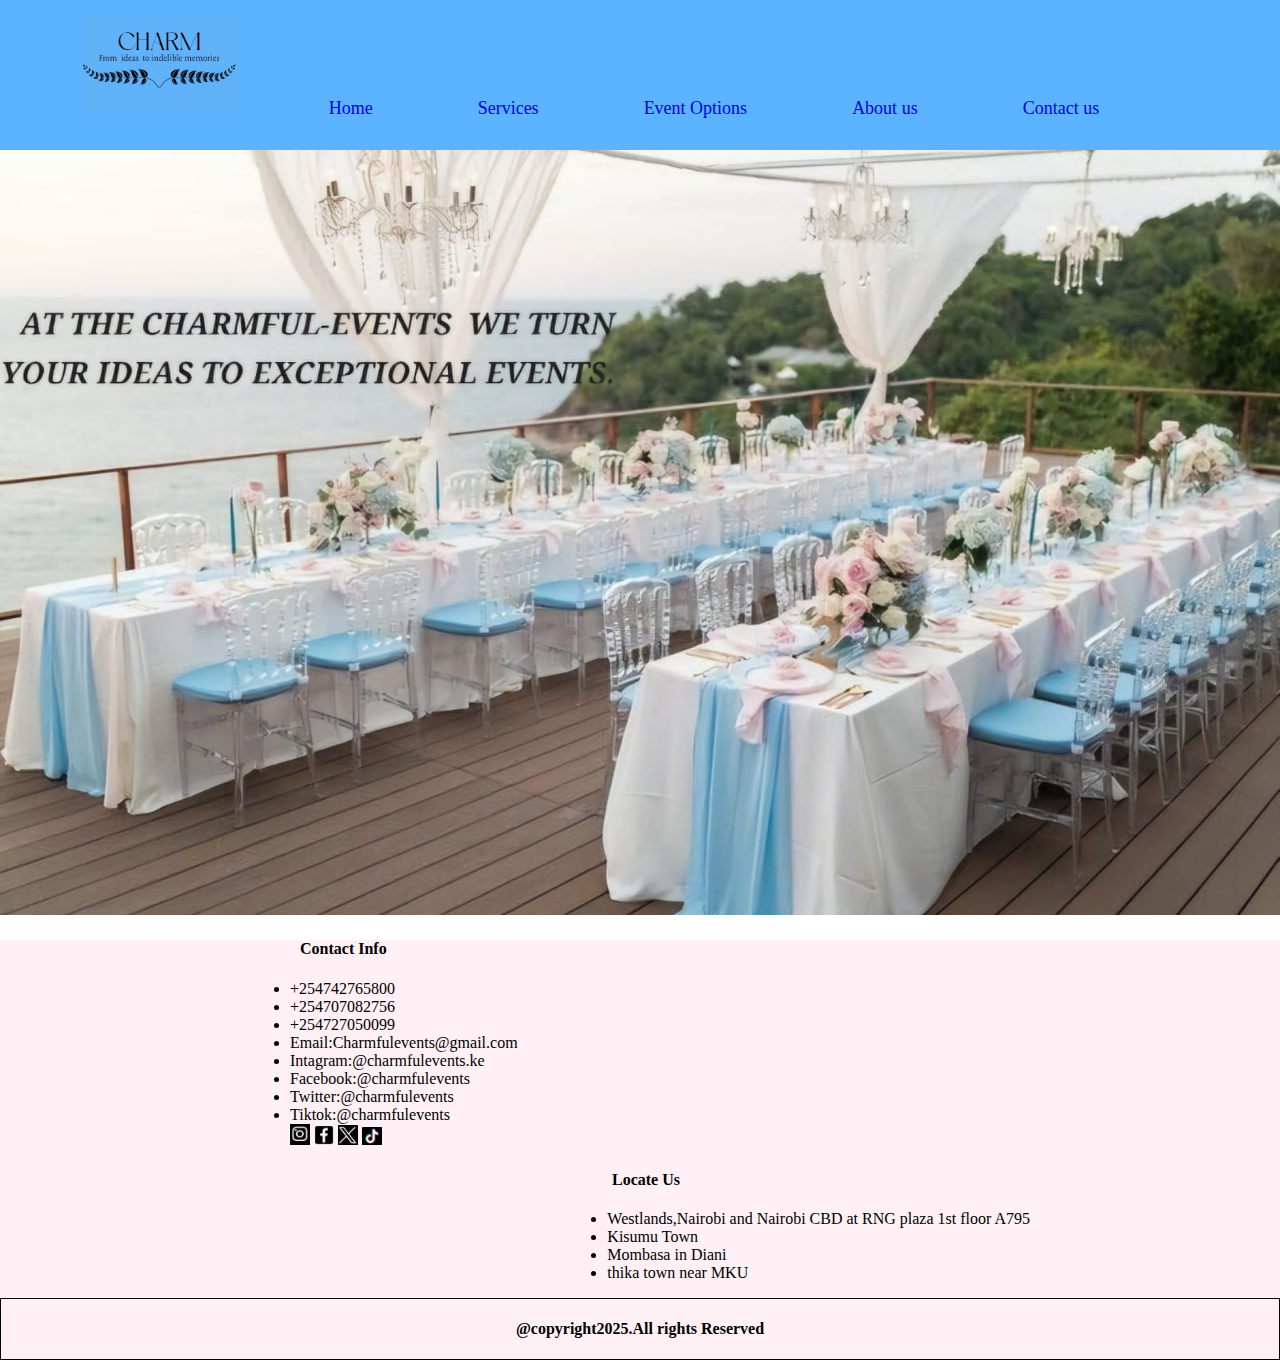
<file: index.html>
<!DOCTYPE html>
<html lang="en">
<head>
    <meta charset="UTF-8">
    <meta name="viewport" content="width=device-width, initial-scale=1.0">
    <title>The Charmful Events</title>
    <link rel="stylesheet" href="./styles/index.css">
</head>
<body>
    <header>
        <nav>
            <div>
                <img src="./images/logo.jpeg" alt="my logo" style="height: 99px ;" style="overflow-y: visible;">
            </div>
            <ul>
                
                <li><a href="./index.html">Home</a></li>
                <li><a href="./service.html">Services</a></li>
                <li><a href="./Event.html">Event Options</a></li>
                <li><a href="./about.html">About us</a></li>
                <li><a href="./contact.html">Contact us</a></li>
               
            </ul>
        </nav>
        </header>
    <main>
         <img src="./images/backg.jpeg" alt="cover pick" style=" object-fit: cover; width:  100%; height: 85vh;">
        </main>
        <footer style="background-color: #FFF0F5;">
             <div id="social">
                <h4 id="contact">Contact Info</h4>
                <ul>
                    <li>+254742765800</li>
                    <li>+254707082756</li>
                    <li>+254727050099</li>
                    <li>Email:Charmfulevents@gmail.com</li>
                    <li>Intagram:@charmfulevents.ke</li>
                    <li>Facebook:@charmfulevents</li>
                    <li>Twitter:@charmfulevents</li>
                    <li>Tiktok:@charmfulevents</li>
                    <img src="./images/instagram.jpeg" alt="instagram logo" width="20vw">
                    <img src="./images/facebook.jpeg" alt="Facebook logo" width="20vw">
                    <img src="./images/twitter.jpeg" alt="twitter logo" width="20vw">
                    <img src="./images/tiktok.jpeg" alt="tiktok logo" width="20vw">
                </ul>
             </div>
             <div id="locate">
                <h4 id="us">Locate Us</h4>
                <ul>
                    <li>Westlands,Nairobi and Nairobi CBD at RNG plaza 1st floor A795</li>
                    <li>Kisumu Town</li>
                    <li>Mombasa in Diani</li>
                    <li>thika town near MKU</li>
                </ul>
             </div>
             <div id="cp">
                <h4>@copyright2025.All rights Reserved</h4>
             </div>
        </footer>
</body>
</html>
</file>
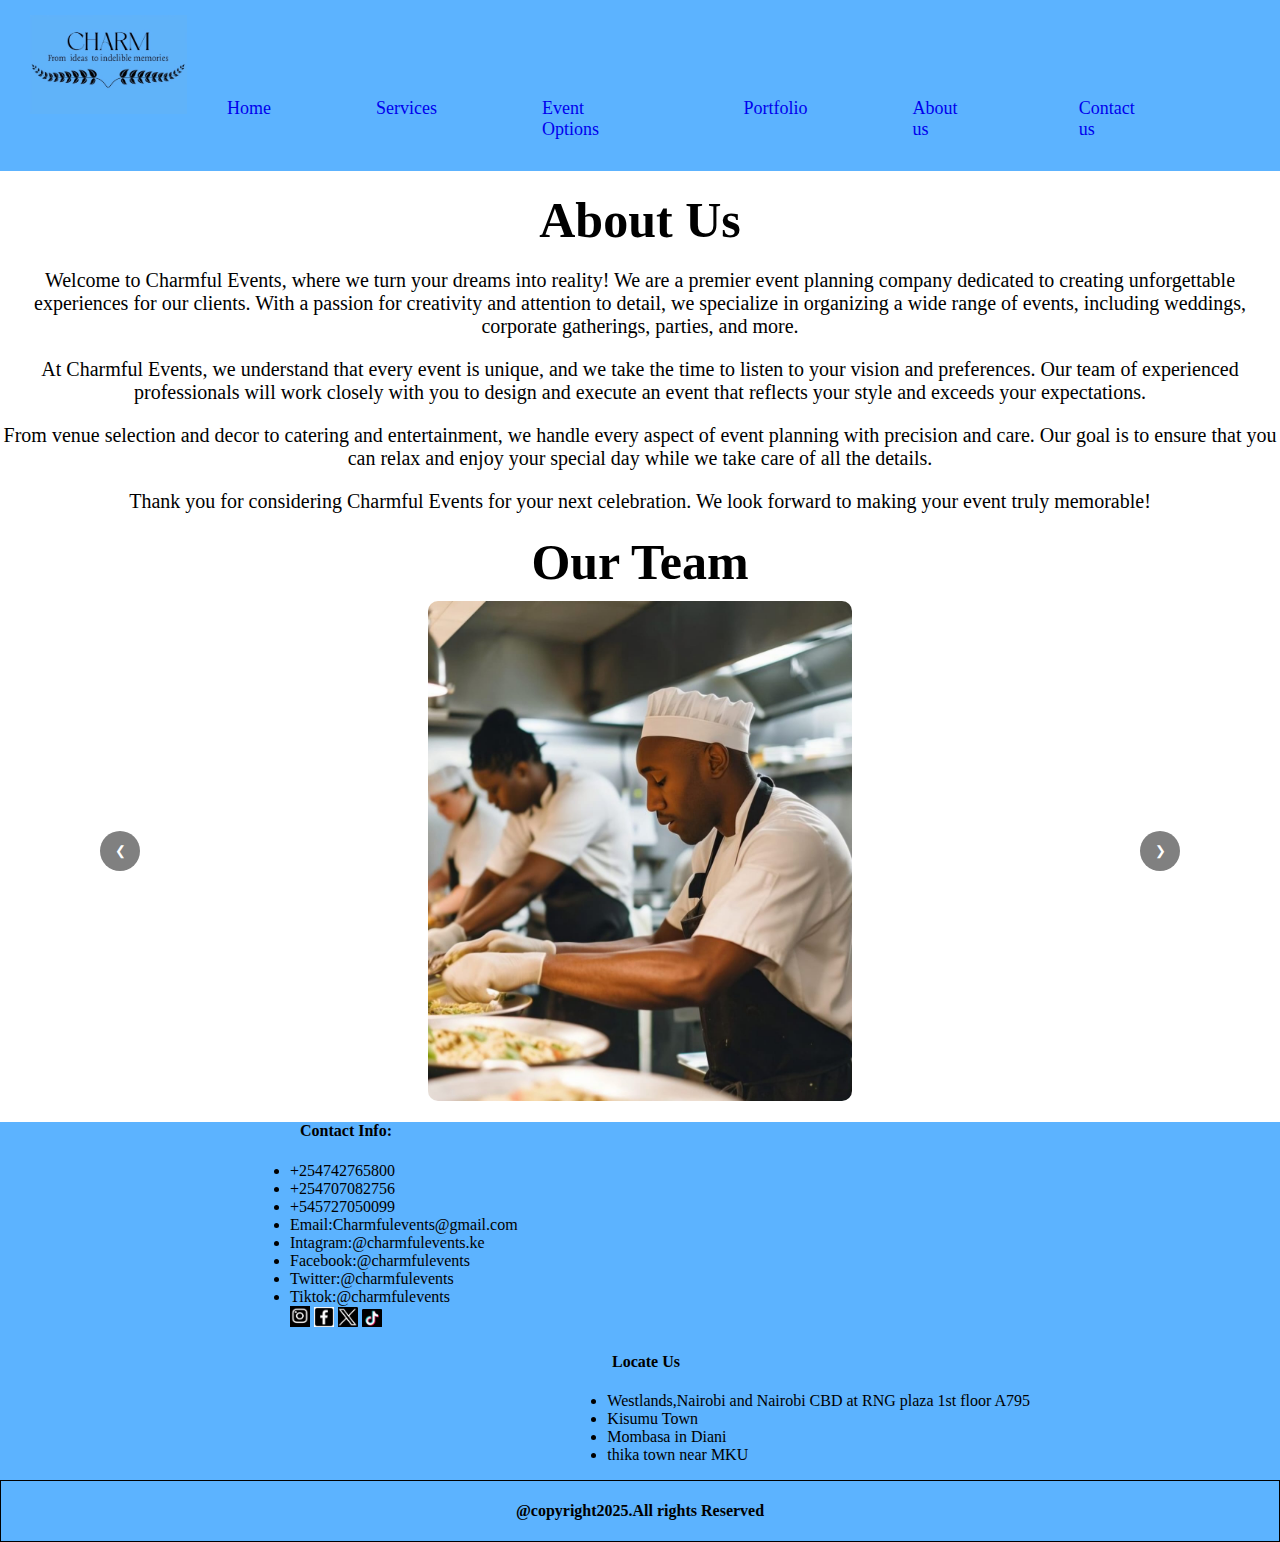
<file: about.html>
<!DOCTYPE html>
<html lang="en">
<head>
    <meta charset="UTF-8">
    <meta name="viewport" content="width=device-width, initial-scale=1.0">
    <title>About</title>
    <link rel="stylesheet" href="./styles/index.css">
    <script src="./javascript/about.js" defer ></script>
</head>
<body>
    <header>
        <nav>
            <div>
                <img src="./images/logo.jpeg" alt="my logo" style="height: 99px ;">
            </div>
            <ul>
                
                <li><a href="./index.html">Home</a></li>
                <li><a href="./service.html">Services</a></li>
                <li><a href="./Event.html">Event Options</a></li>
                <li><a href="./portfolio.html">Portfolio</a></li>
                <li><a href="./about.html">About us</a></li>
                <li><a href="./contact.html">Contact us</a></li>
               
            </ul>
        </nav>
        </header>
        <div id="about">
            <h1>About Us</h1>
            <p>Welcome to Charmful Events, where we turn your dreams into reality! We are a premier event planning company dedicated to creating unforgettable experiences for our clients. With a passion for creativity and attention to detail, we specialize in organizing a wide range of events, including weddings, corporate gatherings, parties, and more.</p>
            <p>At Charmful Events, we understand that every event is unique, and we take the time to listen to your vision and preferences. Our team of experienced professionals will work closely with you to design and execute an event that reflects your style and exceeds your expectations.</p>
            <p>From venue selection and decor to catering and entertainment, we handle every aspect of event planning with precision and care. Our goal is to ensure that you can relax and enjoy your special day while we take care of all the details.</p>
            <p>Thank you for considering Charmful Events for your next celebration. We look forward to making your event truly memorable!</p>
            <h1>Our Team</h1>
                <div class="slider-cont">
                    <button class="prev" onclick="moveSlide(-1)">&#10094;</button>
                    <img id="slide" src="./images/chefs.jpeg" alt="chef" >
                    <button class="next" onclick="moveSlide(1)">&#10095;</button>
                </div>
    <footer id="footer">
        <div id="social">
           <h4 id="contact">Contact Info:</h4>
           <ul>
               <li>+254742765800</li>
               <li>+254707082756</li>
               <li>+545727050099</li>
               <li>Email:Charmfulevents@gmail.com</li>
               <li>Intagram:@charmfulevents.ke</li>
               <li>Facebook:@charmfulevents</li>
               <li>Twitter:@charmfulevents</li>
               <li>Tiktok:@charmfulevents</li>
               <img src="./images/instagram.jpeg" alt="instagram logo" width="20vw">
               <img src="./images/facebook.jpeg" alt="Facebook logo" width="20vw">
               <img src="./images/twitter.jpeg" alt="twitter logo" width="20vw">
               <img src="./images/tiktok.jpeg" alt="tiktok logo" width="20vw">
           </ul>
        </div>
        <div id="locate">
           <h4 id="us">Locate Us</h4>
           <ul>
               <li>Westlands,Nairobi and Nairobi CBD at RNG plaza 1st floor A795</li>
               <li>Kisumu Town</li>
               <li>Mombasa in Diani</li>
               <li>thika town near MKU</li>
           </ul>
        </div>
        <div id="cp2">
           <h4 id="h4">@copyright2025.All rights Reserved</h4>
        </div>
   </footer>
</body>
</html>
</file>
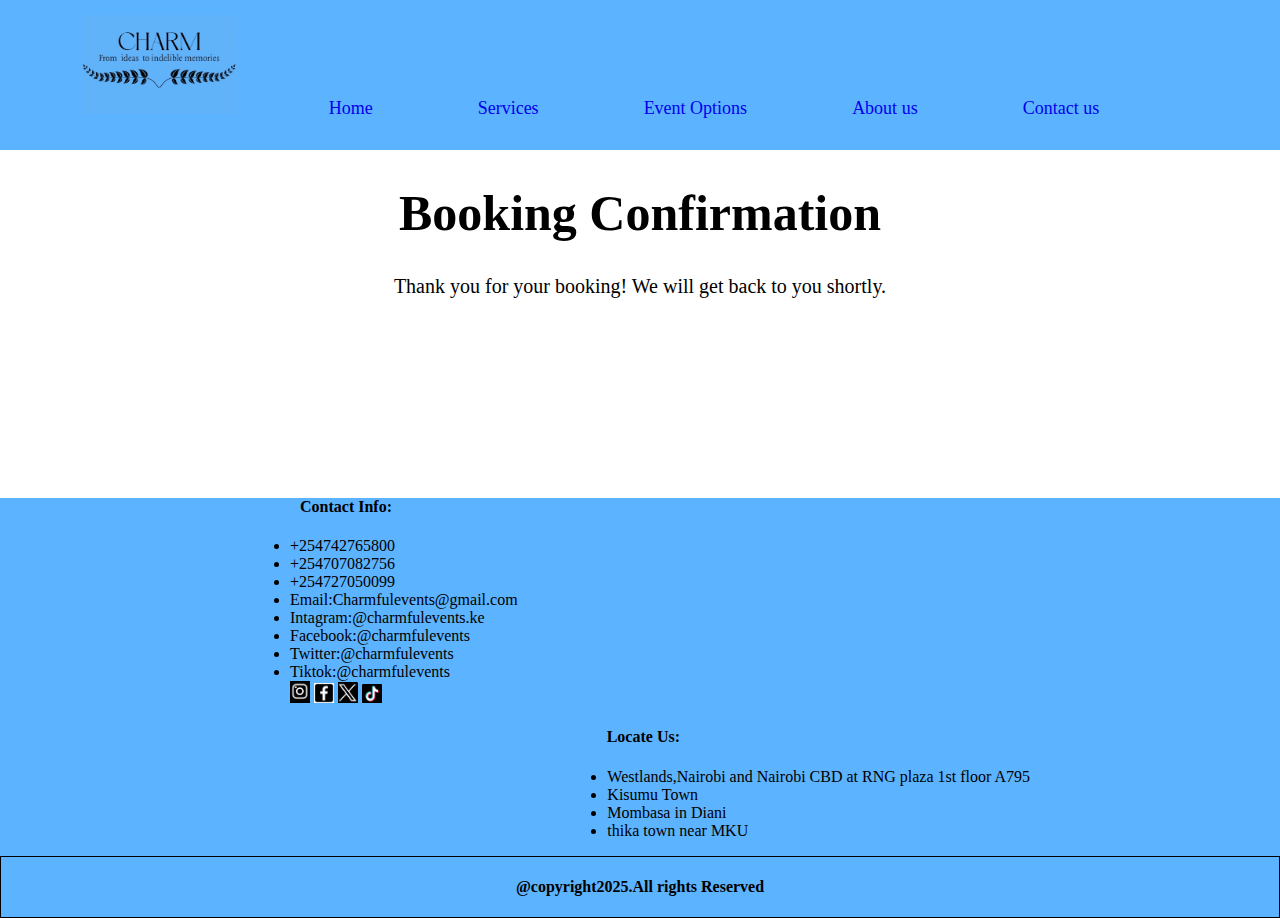
<file: approval.html>
<!DOCTYPE html>
<html lang="en">
<head>
    <meta charset="UTF-8">
    <meta name="viewport" content="width=device-width, initial-scale=1.0">
    <title>Approval</title>
    <link rel="stylesheet" href="./styles/index.css">
</head>
<body>
    <header>
        <nav>
            <div>
                <img src="./images/logo.jpeg" alt="my logo" style="height: 99px ;">
            </div>
            <ul>
                
                <li><a href="./index.html">Home</a></li>
                <li><a href="./service.html">Services</a></li>
                <li><a href="./Event.html">Event Options</a></li>
                <li><a href="./about.html">About us</a></li>
                <li><a href="./contact.html">Contact us</a></li>
               
            </ul>
        </nav>
        </header>
        <section>
            <div id="booking">
                <h1>Booking Confirmation</h1>
                <p>Thank you for your booking! We will get back to you shortly.</p>
            </div>
            <div id="bookingDetails">

            </div>
        <footer id="footer">
            <div id="social">
               <h4 id="contact">Contact Info:</h4>
               <ul>
                   <li>+254742765800</li>
                   <li>+254707082756</li>
                   <li>+254727050099</li>
                   <li>Email:Charmfulevents@gmail.com</li>
                   <li>Intagram:@charmfulevents.ke</li>
                   <li>Facebook:@charmfulevents</li>
                   <li>Twitter:@charmfulevents</li>
                   <li>Tiktok:@charmfulevents</li>
                   <img src="./images/instagram.jpeg" alt="instagram logo" width="20vw">
                   <img src="./images/facebook.jpeg" alt="Facebook logo" width="20vw">
                   <img src="./images/twitter.jpeg" alt="twitter logo" width="20vw">
                   <img src="./images/tiktok.jpeg" alt="tiktok logo" width="20vw">
               </ul>
            </div>
            <div id="locate">
               <h4 id="us">Locate Us:</h4>
               <ul>
                   <li>Westlands,Nairobi and Nairobi CBD at RNG plaza 1st floor A795</li>
                   <li>Kisumu Town</li>
                   <li>Mombasa in Diani</li>
                   <li>thika town near MKU</li>
               </ul>
            </div>
            <div id="cp2">
               <h4>@copyright2025.All rights Reserved</h4>
            </div>
       </footer>
</body>
</html>
</file>
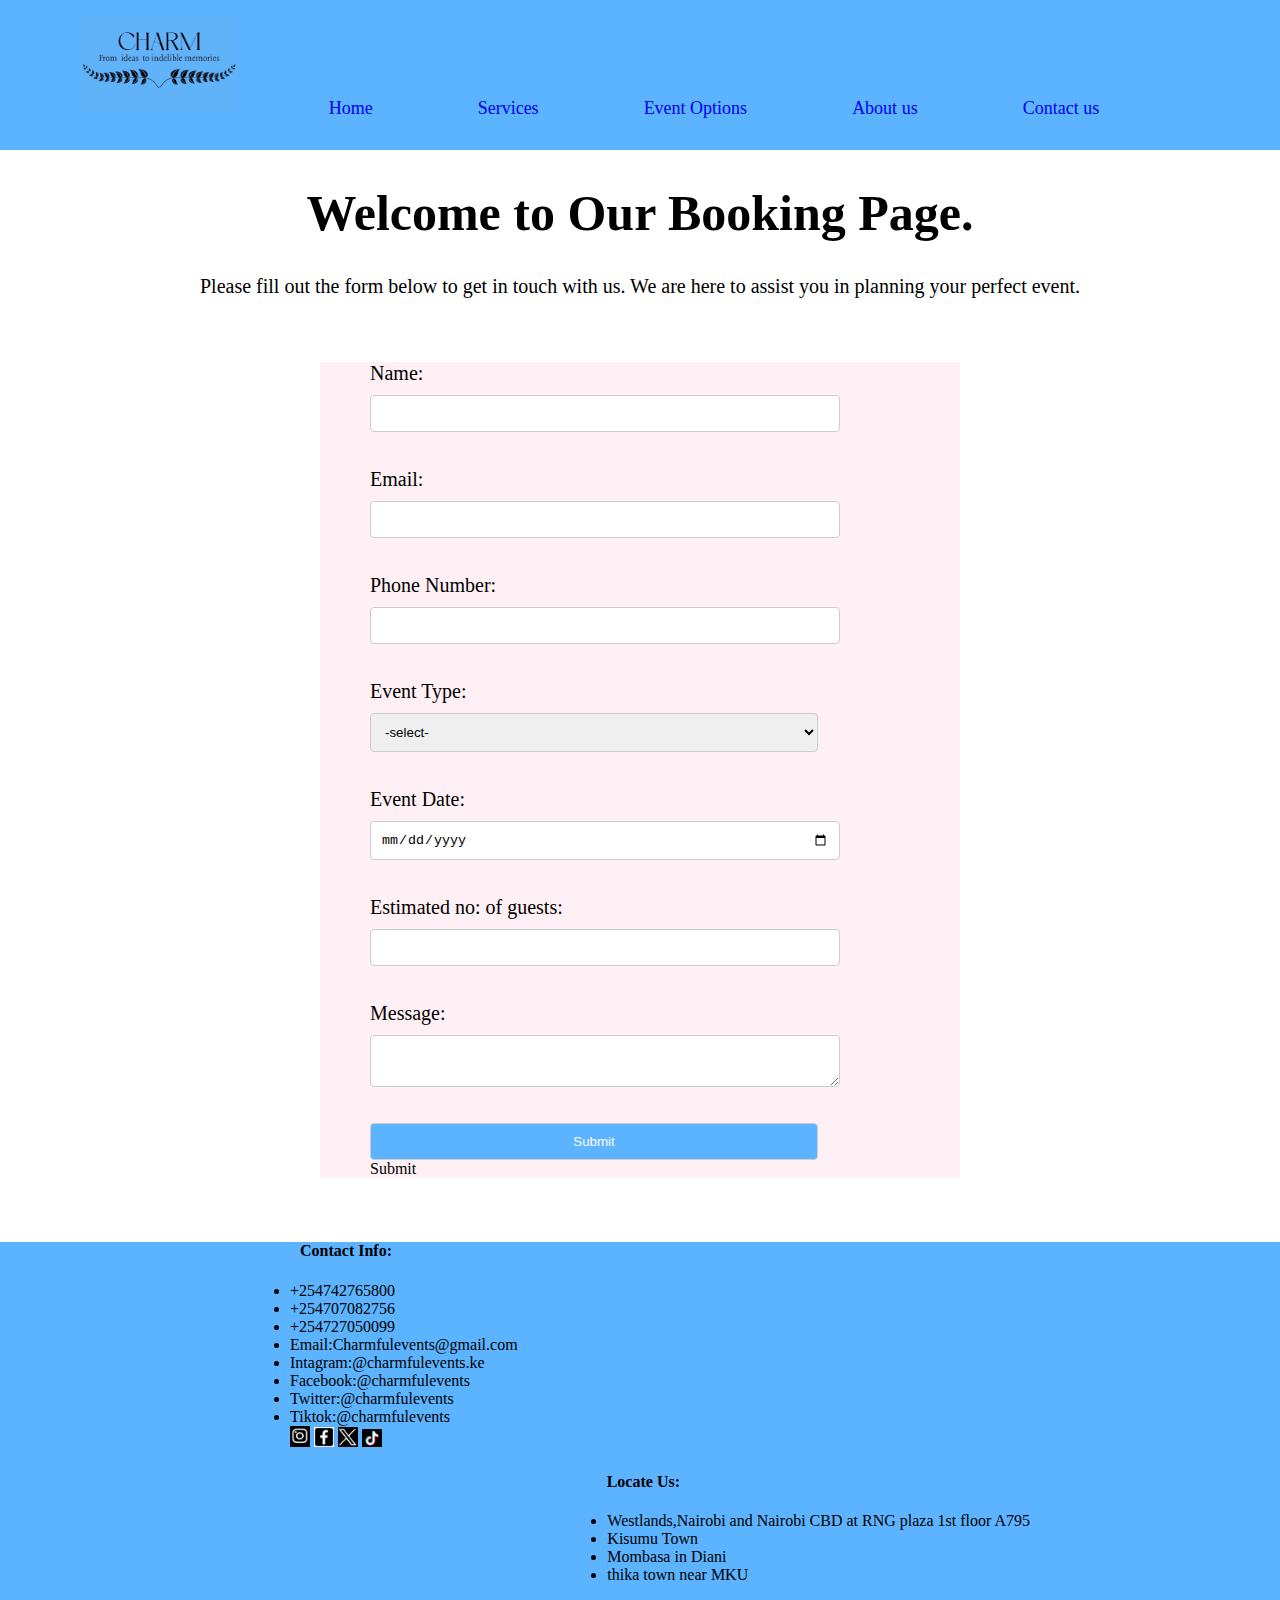
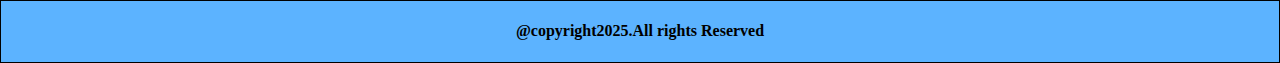
<file: contact.html>
<!DOCTYPE html>
<html lang="en">
<head>
    <meta charset="UTF-8">
    <meta name="viewport" content="width=device-width, initial-scale=1.0">
    <title>Document</title>
    <link rel="stylesheet" href="./styles/index.css">
    <script src="./javascript/contact.js" defer></script>
</head>
<body>
    <header>
        <nav>
            <div>
                <img src="./images/logo.jpeg" alt="my logo" style="height: 99px ;">
            </div>
            <ul>
                
                <li><a href="./index.html">Home</a></li>
                <li><a href="./service.html">Services</a></li>
                <li><a href="./Event.html">Event Options</a></li>
                <li><a href="./about.html">About us</a></li>
                <li><a href="./contact.html">Contact us</a></li>
               
            </ul>
        </nav>
        </header>
        <section>
                <h1>Welcome to Our Booking Page.</h1>
                <p>Please fill out the form below to get in touch with us. We are here to assist you in planning your perfect event.</p>
            
            <form id="form" style="background-color: #fff0f5;">
                <label for="name">Name:</label>
                <input type="text" id="name" name="name" required><br><br>

                <label for="email">Email:</label>
                <input type="email" id="email" name="email" required><br><br>

                <label for="phone">Phone Number:</label>
                <input type="tel" id="phone" name="phone" required><br><br>

                <label for="event-type">Event Type:</label>
                <select id="eventType" name="event-type"><br><br><br>
                    <option value="-select-">-select-</option>
                    <option value="wedding">Wedding</option>
                    <option value="corporate">Corporate Event</option>
                    <option value="birthday">Birthday Party</option>
                    <option value="other">Other</option>
                </select><br><br>

                <label for="date">Event Date:</label>
                <input type="date" id="date" name="date" required><br><br>

                <label for="Number">Estimated no: of guests:</label>
                <input type="number" id="guests" name="guests" required><br><br>

                <label for="message">Message:</label>
                <textarea id="message" name="message"></textarea><br><br>

                <input type="submit">Submit</input>
            </form>
        </section>
    <footer id="footer">
        <div id="social">
           <h4 id="contact">Contact Info:</h4>
           <ul>
               <li>+254742765800</li>
               <li>+254707082756</li>
               <li>+254727050099</li>
               <li>Email:Charmfulevents@gmail.com</li>
               <li>Intagram:@charmfulevents.ke</li>
               <li>Facebook:@charmfulevents</li>
               <li>Twitter:@charmfulevents</li>
               <li>Tiktok:@charmfulevents</li>
               <img src="./images/instagram.jpeg" alt="instagram logo" width="20vw">
               <img src="./images/facebook.jpeg" alt="Facebook logo" width="20vw">
               <img src="./images/twitter.jpeg" alt="twitter logo" width="20vw">
               <img src="./images/tiktok.jpeg" alt="tiktok logo" width="20vw">
           </ul>
        </div>
        <div id="locate">
           <h4 id="us">Locate Us:</h4>
           <ul>
               <li>Westlands,Nairobi and Nairobi CBD at RNG plaza 1st floor A795</li>
               <li>Kisumu Town</li>
               <li>Mombasa in Diani</li>
               <li>thika town near MKU</li>
           </ul>
        </div>
        <div id="cp2">
           <h4>@copyright2025.All rights Reserved</h4>
        </div>
   </footer>
</body>
</html>
</file>
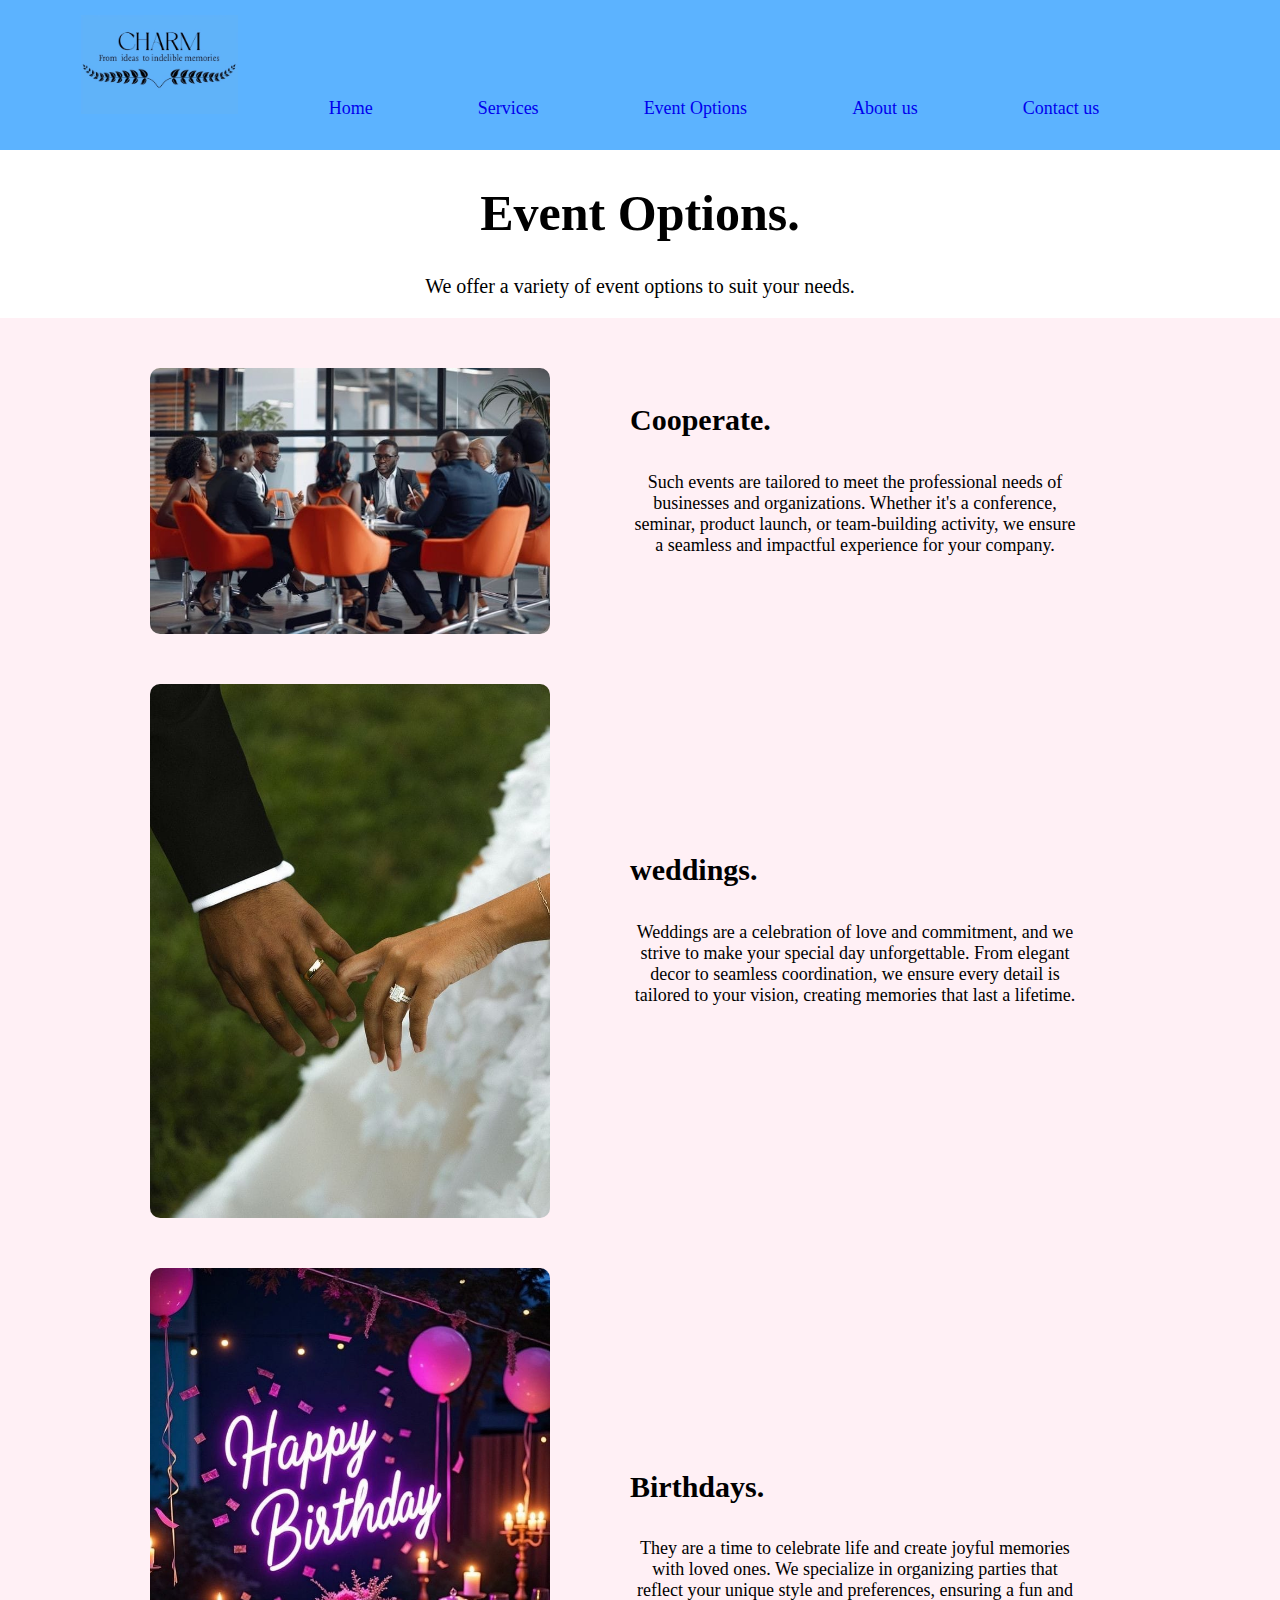
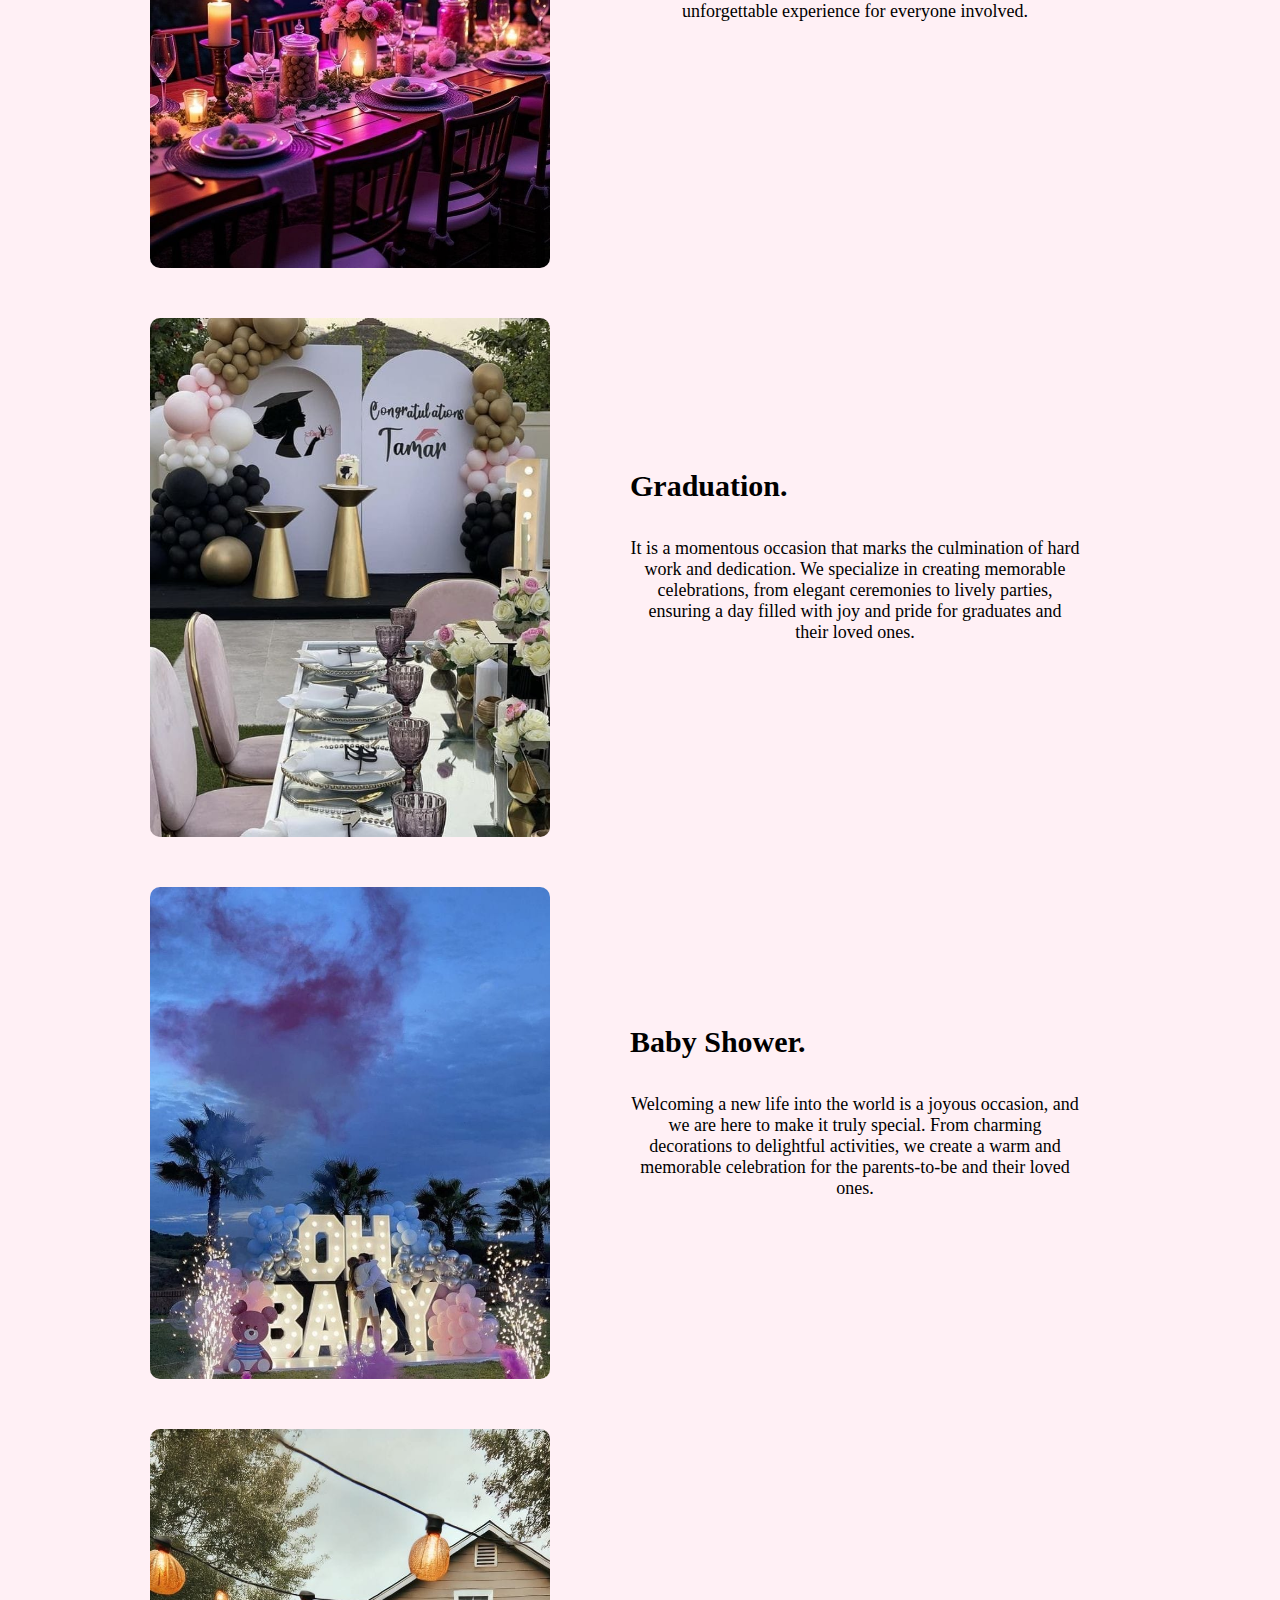
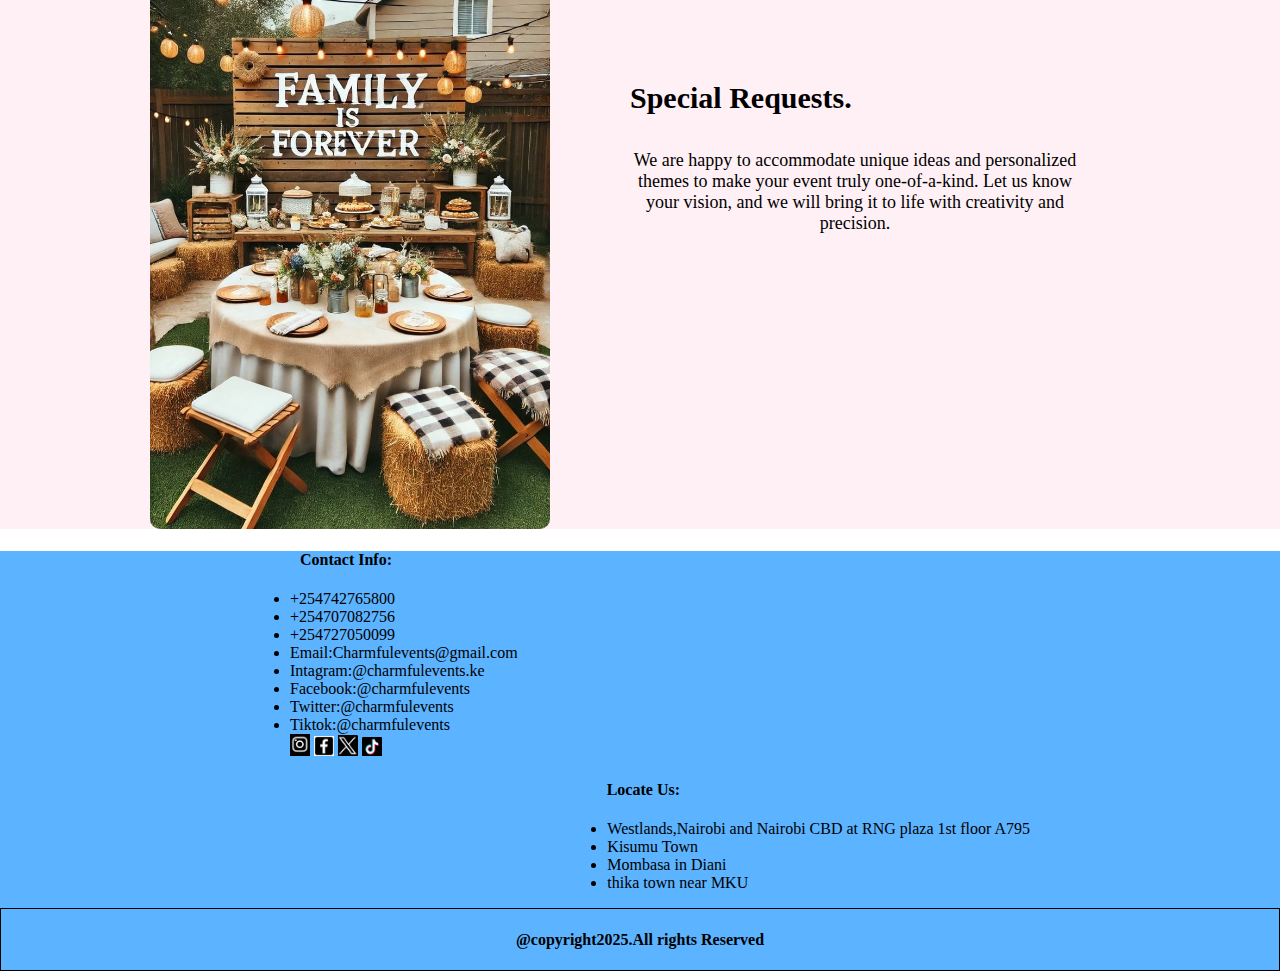
<file: Event.html>
<!DOCTYPE html>
<html lang="en">

<head>
    <meta charset="UTF-8">
    <meta name="viewport" content="width=device-width, initial-scale=1.0">
    <title>Event Options.</title>
    <link rel="stylesheet" href="./styles/index.css">
</head>

<body>
    <header>
        <nav>
            <div>
                <img src="./images/logo.jpeg" alt="my logo" style="height: 99px ;">
            </div>
            <ul>

                <li><a href="./index.html">Home</a></li>
                <li><a href="./service.html">Services</a></li>
                <li><a href="./Event.html">Event Options</a></li>
                <li><a href="./about.html">About us</a></li>
                <li><a href="./contact.html">Contact us</a></li>

            </ul>
        </nav>
    </header>
    <section>
        <div id="options">
            <h1>Event Options.</h1>
            <p>We offer a variety of event options to suit your needs.</p>
        </div>
        <div class="event">
            <img src="./images/cooperate.jpeg" alt="cooperate">
            <div class="text">
                <h2>Cooperate.</h2>
                <p>Such events are tailored to meet the professional needs of businesses and organizations. Whether
                    it's a conference, seminar, product launch, or team-building activity, we ensure a seamless and
                    impactful experience for your company.</p>
            </div>
        </div>
        <div class="event">
            <img src="./images/wedding.jpeg" alt="wedding">
            <div class="text">
                <h2>weddings.</h2>
                <p>Weddings are a celebration of love and commitment, and we strive to make your special day
                    unforgettable. From elegant decor to seamless coordination, we ensure every detail is tailored to
                    your vision, creating memories that last a lifetime.</p>
            </div>
        </div>
        <div class="event">
            <img src="./images/birthday.jpeg" alt="birthday">
            <div class="text">
                <h2>Birthdays.</h2>
                <p>They are a time to celebrate life and create joyful memories with loved ones. We specialize in
                    organizing parties that reflect your unique style and preferences, ensuring a fun and
                    unforgettable experience for everyone involved.</p>
            </div>
        </div>
        <div >
        <div class="event">
            <img src="./images/graduate.jpeg" alt="Graduation">
            <div class="text">
                <h2>Graduation.</h2>
                <p>It is a momentous occasion that marks the culmination of hard work and dedication. We
                    specialize in creating memorable celebrations, from elegant ceremonies to lively parties,
                    ensuring a day filled with joy and pride for graduates and their loved ones.</p>
            </div>
        </div>
        <div class="event">
            <img src="./images/baby showe.jpeg" alt="baby shower">
            <div class="text">
                <h2>Baby Shower.</h2>
                <p>Welcoming a new life into the world is a joyous occasion, and we are here to make it truly special.
                    From charming decorations to delightful activities, we create a warm and memorable celebration for
                    the parents-to-be and their loved ones.</p>
            </div>
        </div>
        <div class="event">
            <img src="./images/special.jpeg" alt="special Requests">
            <div class="text">
                <h2>Special Requests.</h2>
                <p>We are happy to accommodate unique ideas and personalized themes to make your event truly
                    one-of-a-kind. Let us know your vision, and we will bring it to life with creativity and precision.
                </p>
            </div>
        </div>
          
    </section>
    <footer id="footer">
        <div id="social">
            <h4 id="contact">Contact Info:</h4>
            <ul>
                <li>+254742765800</li>
                <li>+254707082756</li>
                <li>+254727050099</li>
                <li>Email:Charmfulevents@gmail.com</li>
                <li>Intagram:@charmfulevents.ke</li>
                <li>Facebook:@charmfulevents</li>
                <li>Twitter:@charmfulevents</li>
                <li>Tiktok:@charmfulevents</li>
                <img src="./images/instagram.jpeg" alt="instagram logo" width="20vw">
                <img src="./images/facebook.jpeg" alt="Facebook logo" width="20vw">
                <img src="./images/twitter.jpeg" alt="twitter logo" width="20vw">
                <img src="./images/tiktok.jpeg" alt="tiktok logo" width="20vw">
            </ul>
        </div>
        <div id="locate">
            <h4 id="us">Locate Us:</h4>
            <ul>
                <li>Westlands,Nairobi and Nairobi CBD at RNG plaza 1st floor A795</li>
                <li>Kisumu Town</li>
                <li>Mombasa in Diani</li>
                <li>thika town near MKU</li>
            </ul>
        </div>
        <div id="cp2">
            <h4>@copyright2025.All rights Reserved</h4>
        </div>
    </footer>
</body>

</html>
</file>
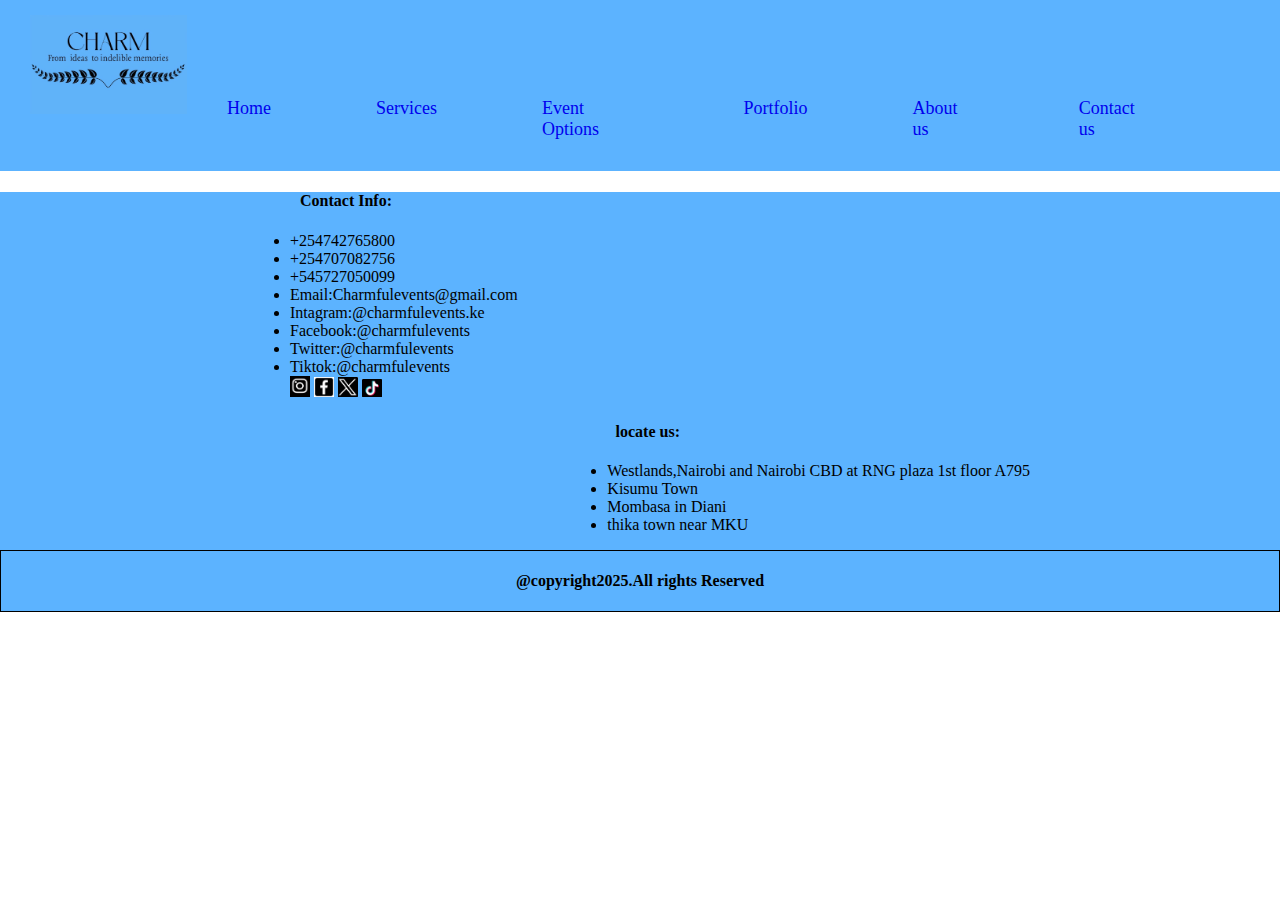
<file: portfolio.html>
<!DOCTYPE html>
<html lang="en">
<head>
    <meta charset="UTF-8">
    <meta name="viewport" content="width=device-width, initial-scale=1.0">
    <title>Document</title>
    <link rel="stylesheet" href="./styles/index.css">
</head>
<body>
    <header>
        <nav>
            <div>
                <img src="./images/logo.jpeg" alt="my logo" style="height: 99px ;">
            </div>
            <ul>
                
                <li><a href="./index.html">Home</a></li>
                <li><a href="./service.html">Services</a></li>
                <li><a href="./Event.html">Event Options</a></li>
                <li><a href="./portfolio.html">Portfolio</a></li>
                <li><a href="./about.html">About us</a></li>
                <li><a href="./contact.html">Contact us</a></li>
               
            </ul>
        </nav>
        </header>
    <footer id="footer">
        <div id="social">
           <h4 id="contact">Contact Info:</h4>
           <ul>
               <li>+254742765800</li>
               <li>+254707082756</li>
               <li>+545727050099</li>
               <li>Email:Charmfulevents@gmail.com</li>
               <li>Intagram:@charmfulevents.ke</li>
               <li>Facebook:@charmfulevents</li>
               <li>Twitter:@charmfulevents</li>
               <li>Tiktok:@charmfulevents</li>
               <img src="./images/instagram.jpeg" alt="instagram logo" width="20vw">
               <img src="./images/facebook.jpeg" alt="Facebook logo" width="20vw">
               <img src="./images/twitter.jpeg" alt="twitter logo" width="20vw">
               <img src="./images/tiktok.jpeg" alt="tiktok logo" width="20vw">
           </ul>
        </div>
        <div id="locate">
           <h4 id="us">locate us:</h4>
           <ul>
               <li>Westlands,Nairobi and Nairobi CBD at RNG plaza 1st floor A795</li>
               <li>Kisumu Town</li>
               <li>Mombasa in Diani</li>
               <li>thika town near MKU</li>
           </ul>
        </div>
        <div id="cp2">
           <h4>@copyright2025.All rights Reserved</h4>
        </div>
   </footer>
</body>
</html>
</file>
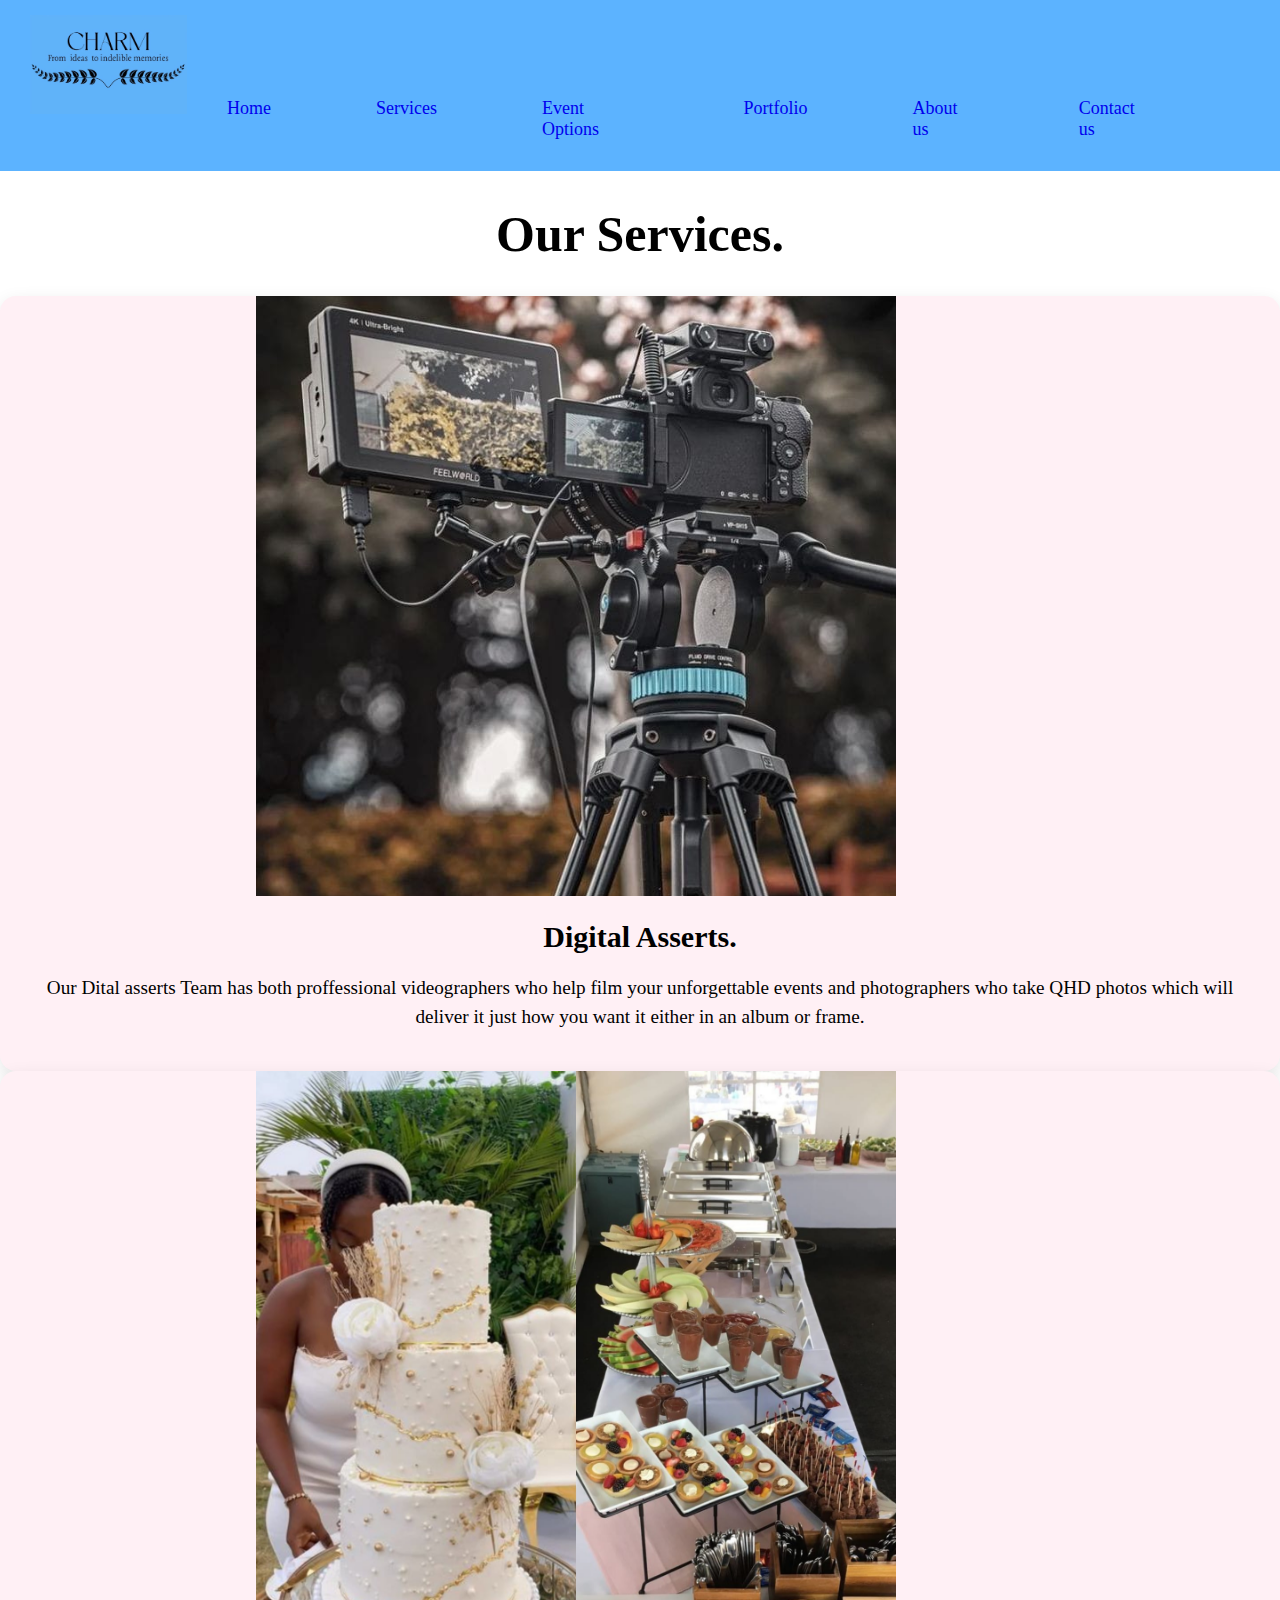
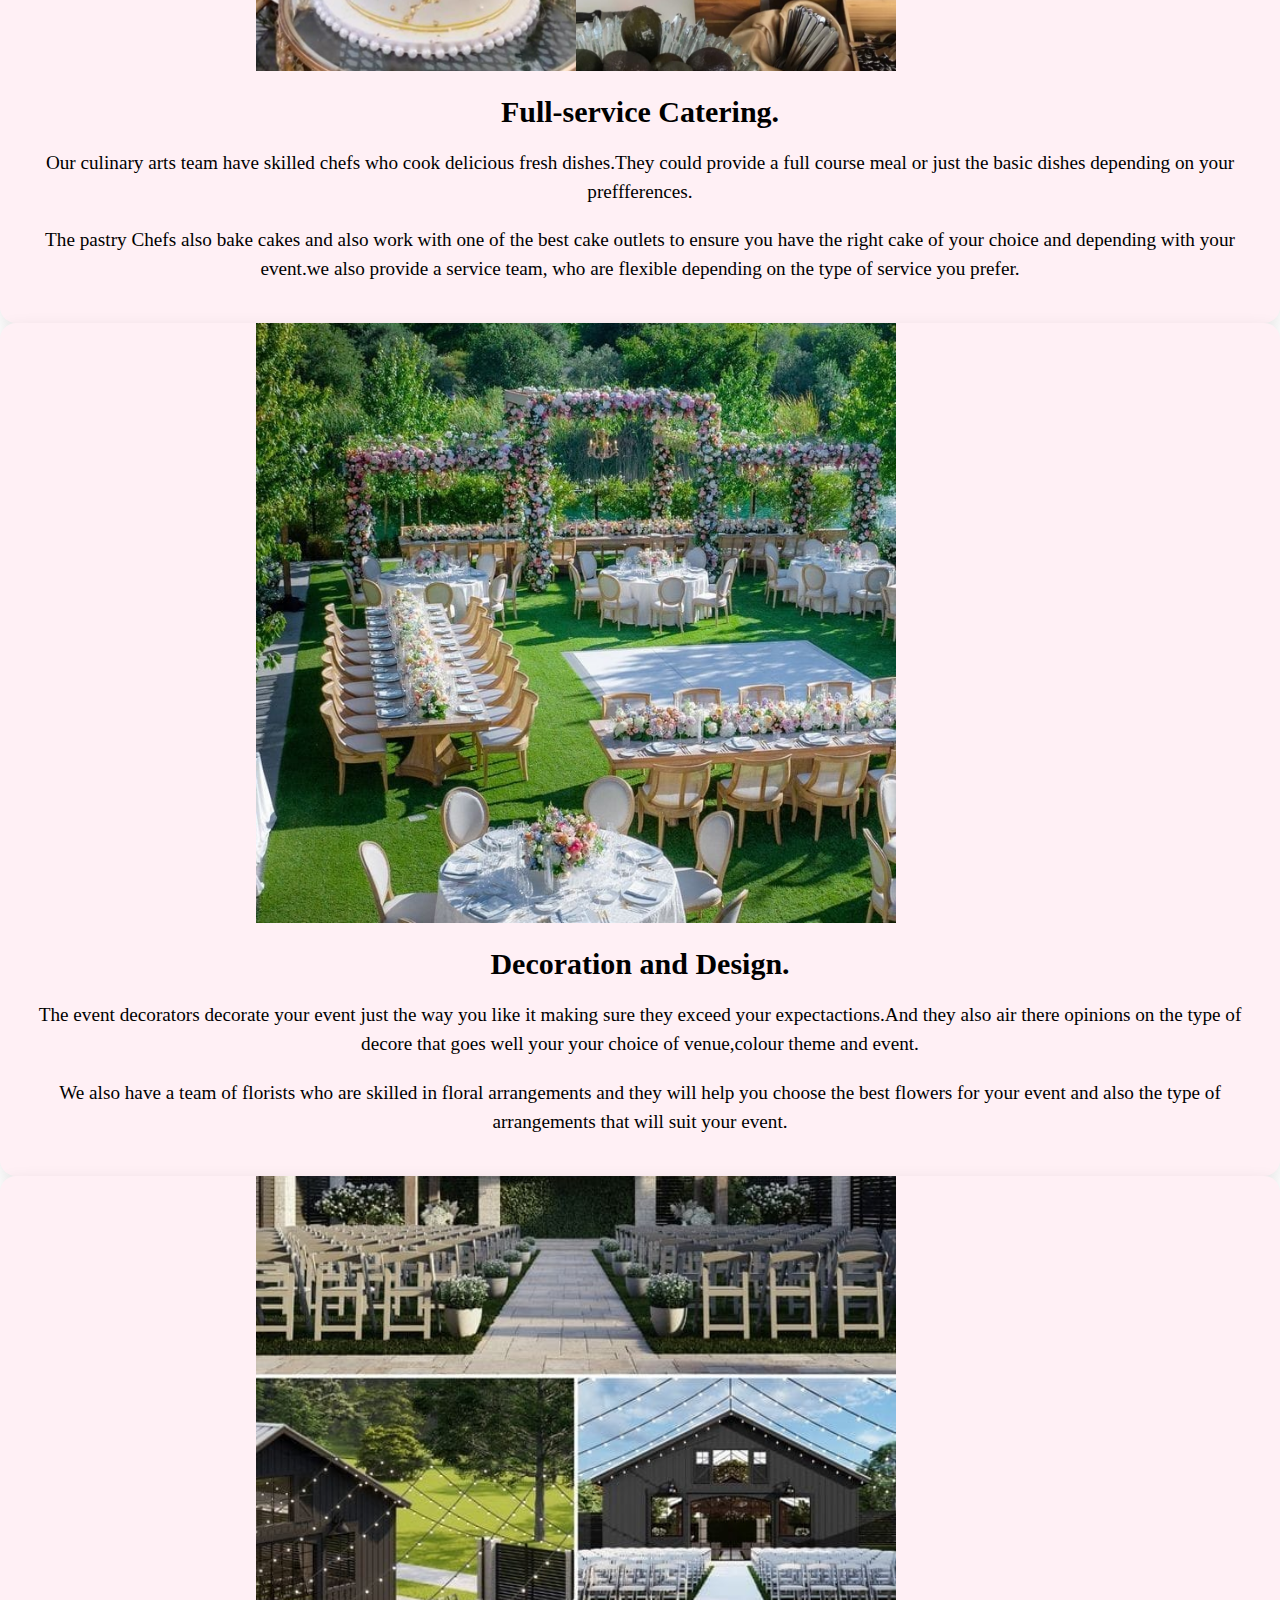
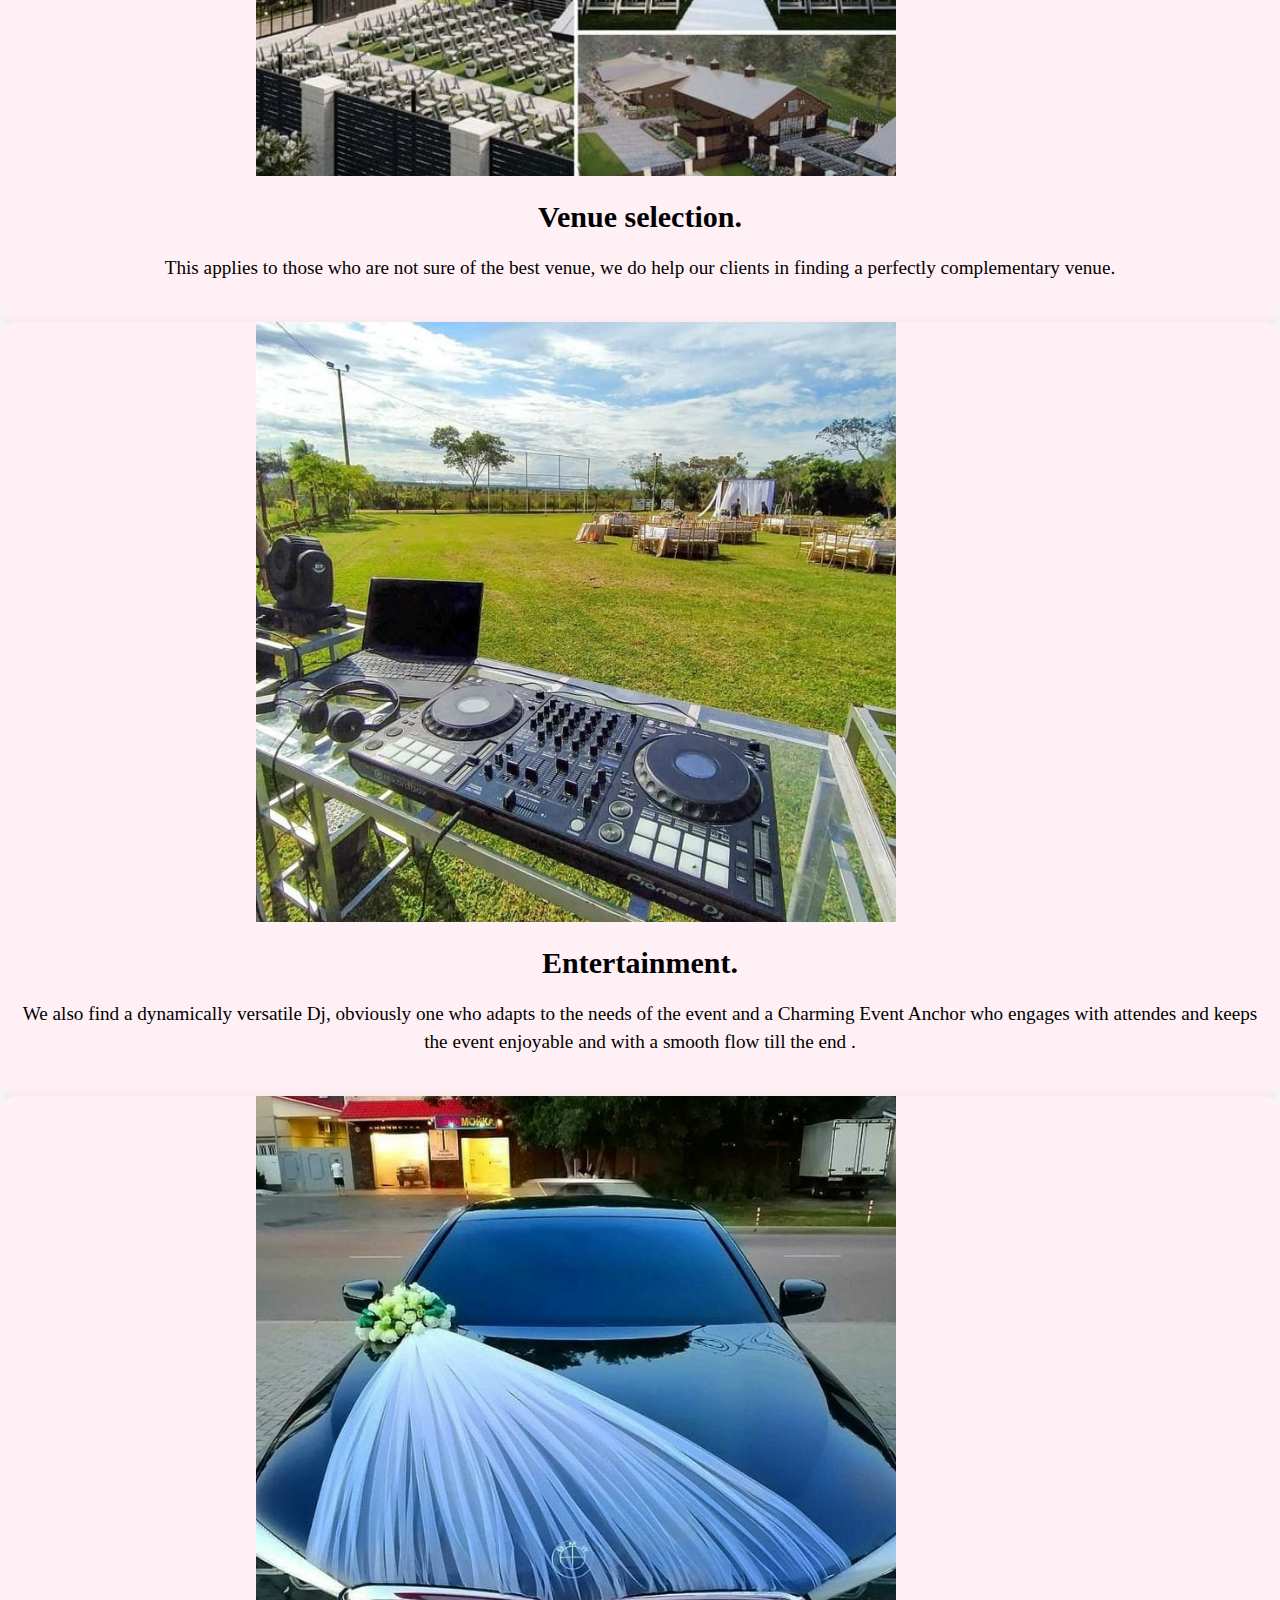
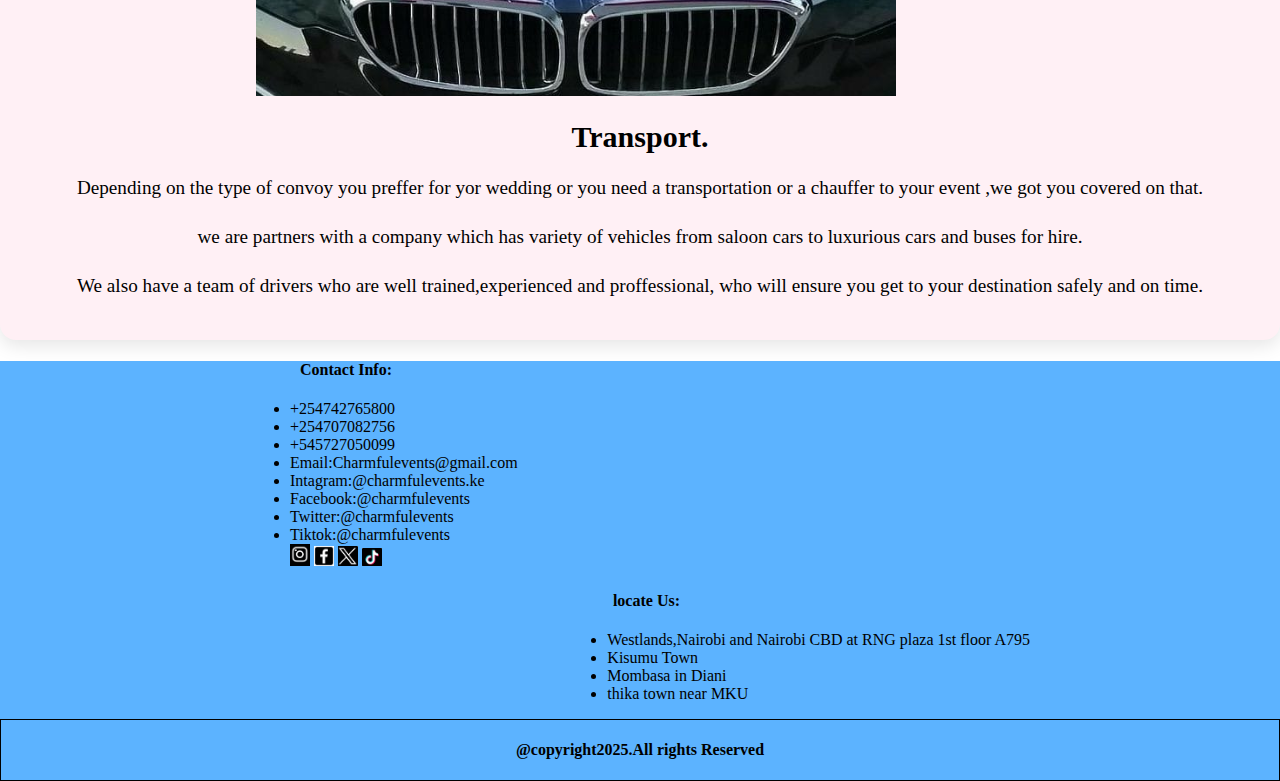
<file: service.html>
<!DOCTYPE html>
<html lang="en">

<head>
    <meta charset="UTF-8">
    <meta name="viewport" content="width=device-width, initial-scale=1.0">
    <title>Document</title>
    <link rel="stylesheet" href="./styles/index.css">
</head>

<body>
    <header>
        <nav>
            <div>
                <img src="./images/logo.jpeg" alt="my logo" style="height: 99px ;">
            </div>
            <ul>

                <li><a href="./index.html">Home</a></li>
                <li><a href="./service.html">Services</a></li>
                <li><a href="./Event.html">Event Options</a></li>
                <li><a href="./portfolio.html">Portfolio</a></li>
                <li><a href="./about.html">About us</a></li>
                <li><a href="./contact.html">Contact us</a></li>

            </ul>
        </nav>
    </header>
    <section>
        <div id="h1">
            <h1>Our Services.</h1>
        </div>
        <div class="service">
            <img src="./images/digital.jpeg" alt="Digital Asserts">
            <div id="txt">
                <h2>Digital Asserts.</h2>
            <p>Our Dital asserts Team has both proffessional videographers who help film your unforgettable events and
                photographers who take QHD photos which will deliver it just how you want it either in an album or
                frame.</p>
            </div>
        </div>
        <div class="service">
            <img src="./images/catering.jpeg" alt="full-service catering">
            <div id="txt">
                <h2>Full-service Catering.</h2>
                <p>Our culinary arts team have skilled chefs who cook delicious fresh dishes.They could provide a full
                    course meal or just the basic dishes depending on your preffferences.</p>
                <p>The pastry Chefs also bake cakes and also work with one of the best cake outlets to ensure you have
                    the right cake of your choice and depending with your event.we also provide a service team, who are
                    flexible depending on the type of service you prefer.</p>
            </div>
        </div>
        <div class="service">
            <img src="./images/design.jpeg" alt="Decoration and Design">
            <div id="txt">
                <h2>Decoration and Design.</h2>
            <p>The event decorators decorate your event just the way you like it making sure they exceed your
                expectactions.And they also air there opinions on the type of decore that goes well your your choice of
                venue,colour theme and event.</p>
            <p>We also have a team of florists who are skilled in floral arrangements and they will help you choose the
                best flowers for your event and also the type of arrangements that will suit your event.</p>
            </div>
        </div>
        <div class="service">
            <img src="./images/venue.jpeg" alt="venue selection">
            <div id="txt">
                <h2>Venue selection.</h2>
            <p>This applies to those who are not sure of the best venue, we do help our clients in finding a perfectly
                complementary venue.</p>
            </div>
        </div>
        <div class="service">
            <img src="./images/enter.jpeg" alt="entertainment">
            <div id="txt">
                <h2>Entertainment.</h2>
            <p>We also find a dynamically versatile Dj, obviously one who adapts to the needs of the event and a
                Charming Event Anchor who engages with attendes and keeps the event enjoyable and with a smooth flow
                till the end . </p>
            </div>
        </div>
        <div class="service">
            <img src="./images/transport.jpeg" alt="transport">
            <div id="txt">
                <h2>Transport.</h2>
            <p>Depending on the type of convoy you preffer for yor wedding or you need a transportation or a chauffer to
                your event ,we got you covered on that. </p>
                <p>we are partners with a company which has variety of vehicles from saloon cars to
                luxurious cars and buses for hire.</p>
            <p>We also have a team of drivers who are well trained,experienced and proffessional,
                 who  will ensure you get to your destination safely and on time.</p>
            </div>
        </div>
    </section>
    <footer id="footer">
        <div id="social">
            <h4 id="contact">Contact Info:</h4>
            <ul>
                <li>+254742765800</li>
                <li>+254707082756</li>
                <li>+545727050099</li>
                <li>Email:Charmfulevents@gmail.com</li>
                <li>Intagram:@charmfulevents.ke</li>
                <li>Facebook:@charmfulevents</li>
                <li>Twitter:@charmfulevents</li>
                <li>Tiktok:@charmfulevents</li>
                <img src="./images/instagram.jpeg" alt="instagram logo" width="20vw">
                <img src="./images/facebook.jpeg" alt="Facebook logo" width="20vw">
                <img src="./images/twitter.jpeg" alt="twitter logo" width="20vw">
                <img src="./images/tiktok.jpeg" alt="tiktok logo" width="20vw">
            </ul>
        </div>
        <div id="locate">
            <h4 id="us">locate Us:</h4>
            <ul>
                <li>Westlands,Nairobi and Nairobi CBD at RNG plaza 1st floor A795</li>
                <li>Kisumu Town</li>
                <li>Mombasa in Diani</li>
                <li>thika town near MKU</li>
            </ul>
        </div>
        <div id="cp2">
            <h4>@copyright2025.All rights Reserved</h4>
        </div>
    </footer>
</body>

</html>
</file>
<file: styles/index.css>
nav ul{
    list-style: none;
    display: flex;
    gap: 5px;

}
nav li{
    display: inline;
    margin-right: 100px;
    justify-items: center;
    font-family: Georgia, 'Times New Roman', Times, serif;


    
}
nav li a{
    text-decoration: none;
    font-size: large;
}
nav li a:hover{
    color: #FFF0F5;
}
nav li a:active{
    color: #F2BDCD;
}
header{
    background-color:  #5cb3ff;
    margin-top: opx;  
} 
body{
    margin: 0;
}
nav{
    display: flex;
    justify-content: space-evenly;
    align-items: baseline;
    padding: 15px 30px;
}
#cp{
    background-color: #FFF0F5;
    border: 1px solid black;
    margin: 0;
    text-align: center;
}
#locate{
    align-items: inline-block;
    justify-items: end;
    margin-right: 250px;
    
}
#contact{
    margin-left: 50px;
}
#social{
    margin-left: 250px;
}
#us{
    margin-right: 350px;
}

.slider-cont{
    display: flex;
    align-items: center;
    justify-content: center;
    width: 100%;
    position: relative;
    margin: auto;
}
.slider-cont img {
    max-width: 500px;
    max-height: 500px;
    height: auto;
    display: block;
    border-radius: 10px;
    transition:all 0.3s ease-in-out;
}
.slider-cont button.prev,
.slider-cont button.next {
    position: absolute;
    top: 50%;
    transform: translateY(-50%);
    background-color:grey;
    color: white;
    border: none;
    width: 40px;
    height: 40px;
    border-radius: 4px;
    transform: translateY(-50%);
    z-index: 1;
    cursor: pointer;
    border-radius: 50%;
}
.slider-cont button.prev {
    left: 100px;
}
.slider-cont button.next {
    right: 100px;
}
.slider-cont button:hover {
    background-color:black;
}
#about h1{
    text-align: center;
    font-size: 50px;
    margin-top: 20px;
    margin-bottom: 10px;
    font-family: cursive;
}
#about p{
    text-align: center;
    font-size: 20px;
    margin-top: 20px;
    font-family: Georgia, 'Times New Roman', Times, serif;
}
#footer{
    background-color: #5cb3ff;
}
#cp2{
    background-color: #5cb3ff;
    border: 1px solid black;
    margin: 0;
    text-align: center;
}
#h1{
    text-align: center;
    font-family: cursive;
    font-size: 50px;
    font-weight: bolder;
}
.service{
    border-radius: 16px;
  box-shadow: 0 6px 18px rgba(0,0,0,0.1);
  overflow: hidden;
  transition: transform 0.2s ease-in-out;
    background-color: #FFF0F5;
}
.service:hover{
    transform: translateY(-5px);
}
.service img{
    margin-left: 20%;
    margin-right: 20%;
    width: 50%;
    height: 600px;
  object-fit: cover;
}
.service p{
    font-family: Georgia, 'Times New Roman', Times, serif;
    display: block;
    font-size: larger;
    line-height: 1.5;
}
#txt{
    padding: 20px;
}
#txt h2{
    font-family: cursive;
    font-size: 30px;
    font-weight: bolder;
    margin: 0 0 10px;
    text-align: center;

}
#form input{
    width: 70%;
    padding: 10px;
    margin-left:50px ;
    border: 1px solid #ccc;
    border-radius: 4px;
}
#form select,textarea{
    width: 70%;
    padding: 10px;
    margin-left:50px ;
    border: 1px solid #ccc;
    border-radius: 4px;
}
input[type="submit"]{
    background-color: #5cb3ff;
    color: white;
    border: none;
    padding: 10px 20px;
    width: 70%;
    padding: 10px;
    border-radius: 4px;
    cursor: pointer;
}
input[type="submit"]:hover{
    background-color:  #8a425a;
}
input[type="submit"]:active{
    background-color: #F2BDCD;
}
#form{
    display: flex;
    flex-direction: column;
    align-items: first baseline;
    margin-top: 5%;
    margin-bottom: 5%;
    margin-left: 25%;
    margin-right: 25%;
}
#form label{
    font-family: Georgia, 'Times New Roman', Times, serif;
    font-size: 20px;
    margin-bottom: 10px;
}
section h1{
    text-align: center;
    font-family: cursive;
    font-size: 50px;
    font-weight: bolder;
}
section p{
    text-align: center;
    font-size: 20px;
    margin-top: 20px;
    font-family: Georgia, 'Times New Roman', Times, serif;
}
.text{
    display: flex;
    flex-direction: column;
    margin-right: 200px;
    margin-left: 80px;
}
.event{
    display: flex;
    align-items: center;
    background-color: #FFF0F5;
}
#options{
    text-align: center;
}
#options h1{
    font-family: cursive;
    font-size: 50px;
    font-weight: bolder;
}
#options p{
    font-family: Georgia, 'Times New Roman', Times, serif;
    font-size: 20px;
    margin-top: 10px;
}
.event h2{
    font-family: cursive;
    font-size: 30px;
    font-weight: bolder;
}
.text p{
    font-family: Georgia, 'Times New Roman', Times, serif;
    font-size: large;
    margin-top: 10px;
}
.event img{
    max-width: 400px;
    height: auto;
    object-fit: cover;
    display: block;
    border-radius: 10px;
    margin-left: 150px;
    margin-top: 50px;
}
#booking p{
    font-family: Georgia, 'Times New Roman', Times, serif;
    margin-bottom: 200px;
}
.services-container {
    display: grid;
    grid-template-columns: repeat(auto-fit, minmax(280px, 1fr));
    gap: 24px;
  }
</file>
